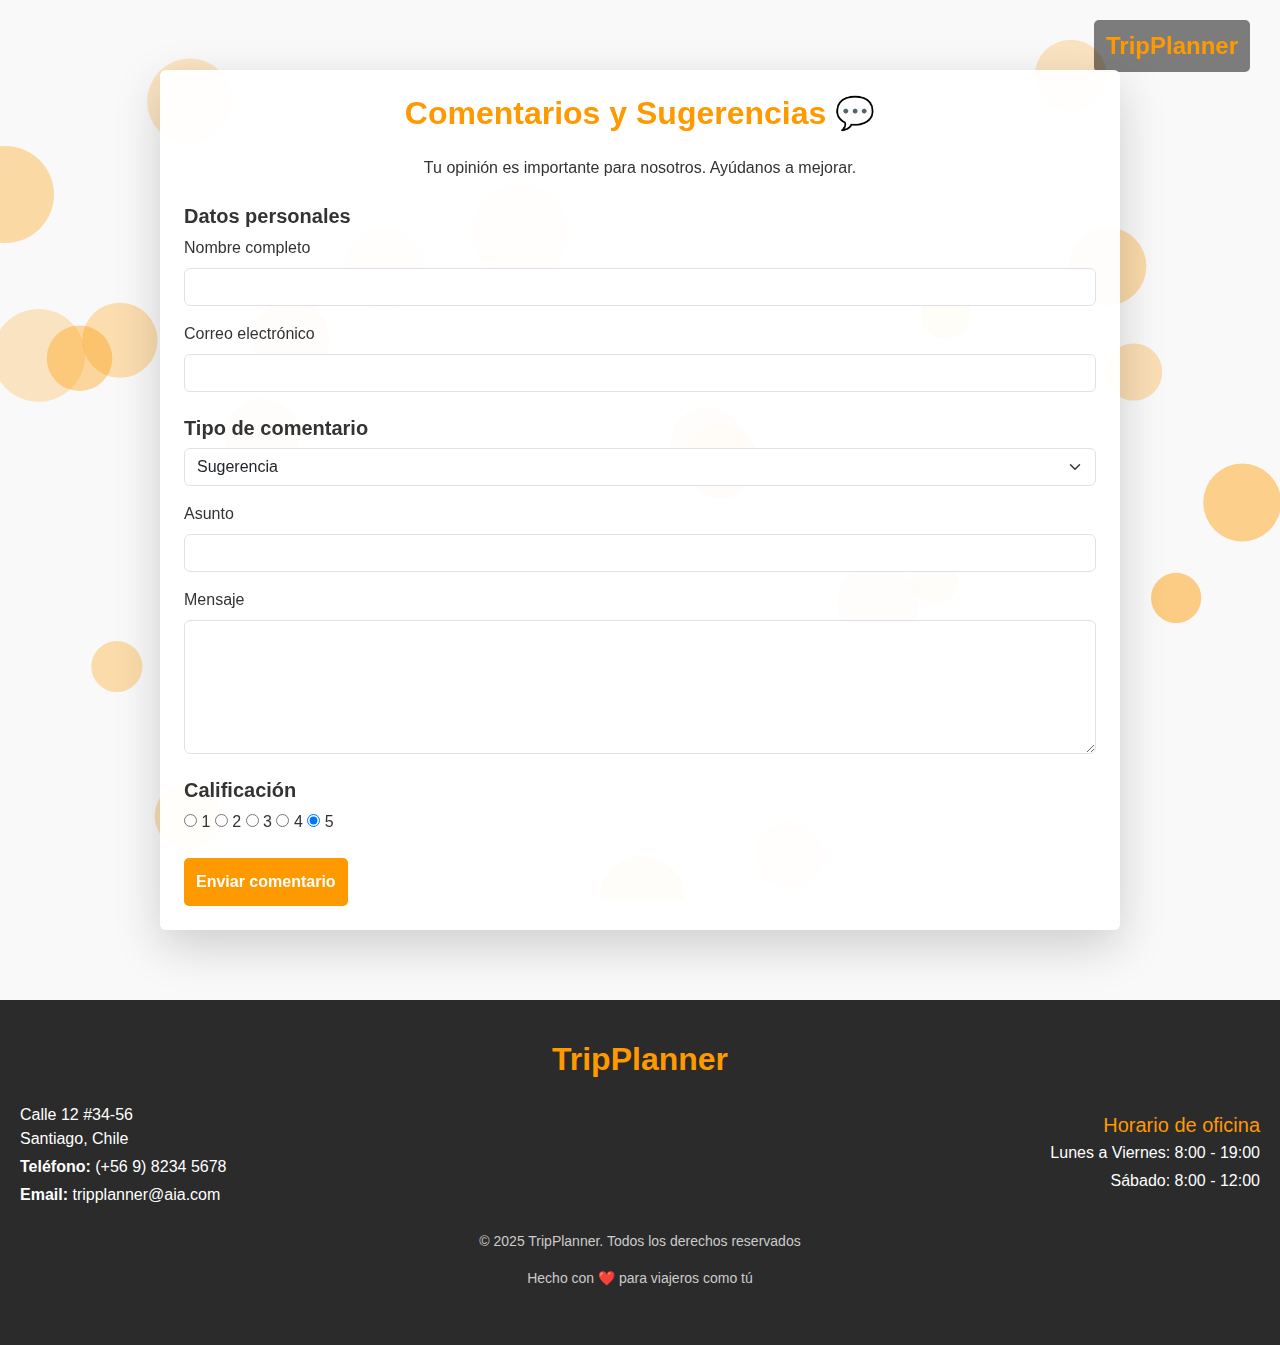
<file: Proyecto_TripPlanner/comentarios.html>
<!DOCTYPE html>
<html lang="es">
<head>
  <meta charset="UTF-8">
  <meta name="viewport" content="width=device-width, initial-scale=1.0">
  <title>Comentarios y Sugerencias - TripPlanner</title>
  <!-- Carga de Bootstrap desde CDN para estilos rápidos y responsivos -->
  <link href="https://cdn.jsdelivr.net/npm/bootstrap@5.3.3/dist/css/bootstrap.min.css" rel="stylesheet">
  <!-- Estilos personalizados del proyecto -->
  <link rel="stylesheet" href="assets/css/main.css">
  <link rel="stylesheet" href="assets/css/formularios.css">
</head>
<body>

  <!-- Canvas de fondo (efecto visual animado con JS) -->
  <canvas id="bgCanvas"></canvas>

  <!-- Logo que redirige al inicio -->
  <a href="index.html" class="logo">TripPlanner</a>

  <!-- Contenedor principal del formulario -->
  <div class="form-container">
    <div class="form-box shadow-lg p-4 rounded"><!-- Caja con sombra y bordes redondeados -->
      <h2 class="mb-4">Comentarios y Sugerencias 💬</h2>
      <p class="text-center mb-4">Tu opinión es importante para nosotros. Ayúdanos a mejorar.</p>

      <!-- Formulario de comentarios -->
      <form id="comentariosForm">
        <!-- Sección: Datos personales -->
        <h5 class="text-orange"><strong>Datos personales</strong></h5>
        <div class="mb-3">
          <label class="form-label">Nombre completo</label>
          <input type="text" class="form-control" id="name" required> <!-- Campo obligatorio -->
        </div>
        <div class="mb-3">
          <label class="form-label">Correo electrónico</label>
          <input type="email" class="form-control" id="email" required> <!-- Validación HTML5 para email -->
        </div>

        <!-- Sección: Tipo de comentario -->
        <h5 class="text-orange mt-4"><strong>Tipo de comentario</strong></h5>
        <div class="mb-3">
          <select class="form-select" id="tipo"> <!-- Lista desplegable -->
            <option value="sugerencia">Sugerencia</option>
            <option value="comentario">Comentario</option>
            <option value="felicitacion">Felicitación</option>
            <option value="problema">Reportar un problema</option>
            <option value="otros">Otros</option>
          </select>
        </div>

        <!-- Campo: Asunto -->
        <div class="mb-3">
          <label class="form-label">Asunto</label>
          <input type="text" class="form-control" id="asunto" required>
        </div>

        <!-- Campo: Mensaje -->
        <div class="mb-3">
          <label class="form-label">Mensaje</label>
          <textarea class="form-control" id="mensaje" rows="5" required></textarea>
        </div>

        <!-- Sección: Calificación con radios -->
        <h5 class="text-orange mt-4"><strong>Calificación</strong></h5>
        <div class="rating mb-4">
          <!-- Cada input radio representa una puntuación -->
          <input type="radio" id="star1" name="rating" value="1">
          <label for="star1">1</label>
          
          <input type="radio" id="star2" name="rating" value="2">
          <label for="star2">2</label>
          
          <input type="radio" id="star3" name="rating" value="3">
          <label for="star3">3</label>
          
          <input type="radio" id="star4" name="rating" value="4">
          <label for="star4">4</label>
          
          <input type="radio" id="star5" name="rating" value="5" checked>
          <label for="star5">5</label>
        </div>

        <!-- Botón de envío -->
        <button type="submit" class="btn">Enviar comentario</button>
      </form>

      <!-- Mensaje de agradecimiento (se muestra solo tras enviar el formulario) -->
      <div id="thankYou" class="thank-you mt-4 p-3 bg-light rounded text-center" style="display: none;">
        <h4 class="text-success">¡Gracias por tus comentarios!</h4>
        <p class="mb-0">Hemos recibido tu mensaje y lo valoramos mucho.</p>
      </div>
    </div>
  </div>

  <!-- Pie de página -->
  <footer class="footer">
    <!-- Parte superior del footer -->
    <div class="footer-top text-center mb-3">
      <h2 class="logo-footer">TripPlanner</h2>
    </div>

    <!-- Contenido principal del footer -->
    <div class="footer-content d-flex justify-content-between align-items-center">
      <!-- Información de contacto -->
      <div class="footer-left">
        <p>Calle 12 #34-56<br>Santiago, Chile</p>
        <p><strong>Teléfono:</strong> (+56 9) 8234 5678</p>
        <p><strong>Email:</strong> tripplanner@aia.com</p>
      </div>

      <!-- Horarios -->
      <div class="footer-right text-end">
        <h5>Horario de oficina</h5>
        <p>Lunes a Viernes: 8:00 - 19:00</p>
        <p>Sábado: 8:00 - 12:00</p>
      </div>
    </div>

    <!-- Parte inferior del footer -->
    <div class="footer-bottom text-center mt-3">
      <p>© 2025 TripPlanner. Todos los derechos reservados</p>
      <p>Hecho con ❤️ para viajeros como tú</p>
    </div>
  </footer>

  <!-- Script de Bootstrap (funcionalidades dinámicas como modales, dropdowns, etc.) -->
  <script src="https://cdn.jsdelivr.net/npm/bootstrap@5.3.3/dist/js/bootstrap.bundle.min.js"></script>
  <!-- Script personalizado para animar el fondo -->
  <script src="assets/js/bgCanvas.js"></script>
  <script>
    // Validación y envío del formulario
    document.getElementById('comentariosForm').addEventListener('submit', function(e) {
      e.preventDefault(); // Evita que se recargue la página al enviar
      
      // Normalmente aquí se enviaría la información al servidor
      // En este caso solo ocultamos el formulario y mostramos un mensaje de agradecimiento
      
      document.getElementById('comentariosForm').style.display = 'none'; // Oculta formulario
      document.getElementById('thankYou').style.display = 'block'; // Muestra mensaje de agradecimiento
      
      // Resetea los campos del formulario
      this.reset();
    });
  </script>
</body>
</html>
</file>
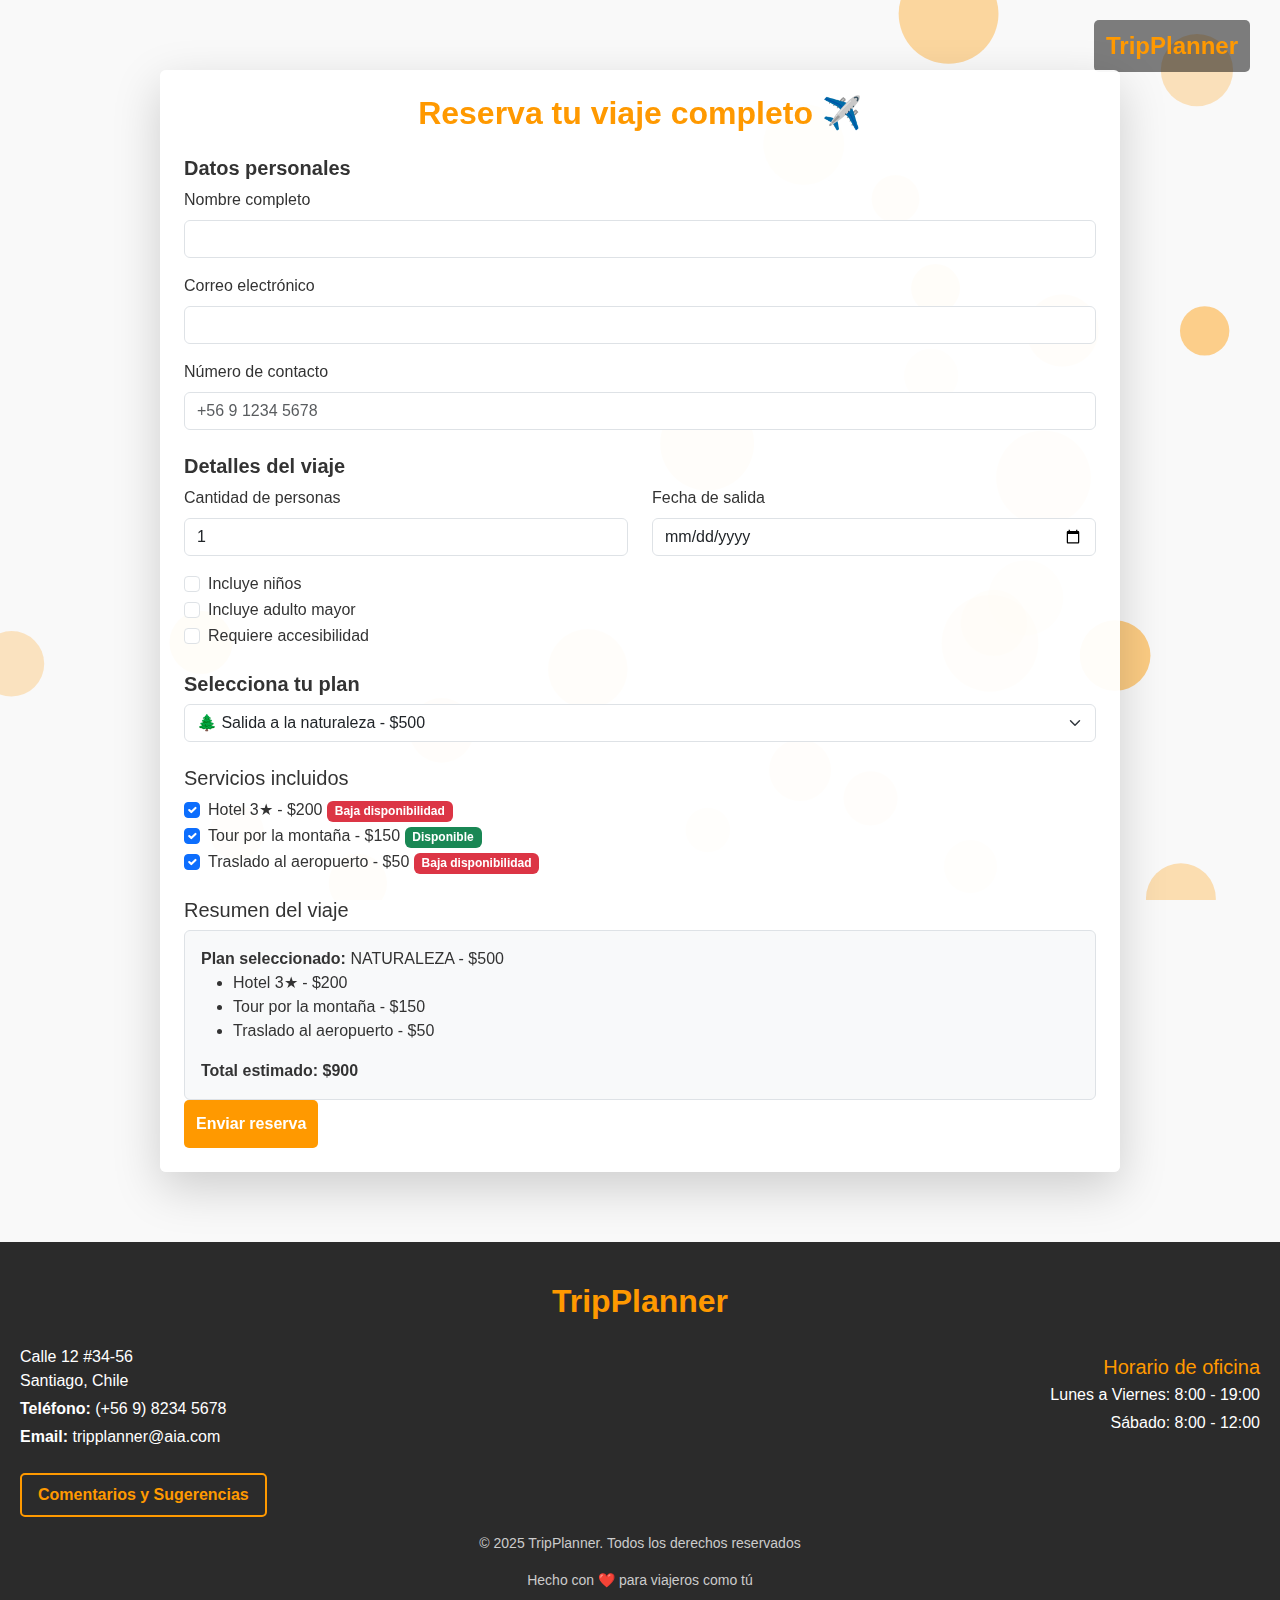
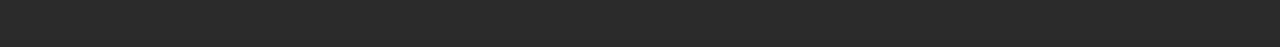
<file: Proyecto_TripPlanner/formulario.html>
<!DOCTYPE html> <!-- Declaración de tipo de documento HTML5 -->
<html lang="es"> <!-- Idioma principal: Español -->
<head>
  <meta charset="UTF-8"> <!-- Soporte para caracteres especiales como ñ y tildes -->
  <meta name="viewport" content="width=device-width, initial-scale=1.0"> <!-- Ajusta la vista en dispositivos móviles -->
  <title>Reserva Completa - TripPlanner</title> <!-- Título de la pestaña del navegador -->
  
  <!-- Bootstrap (framework de estilos CSS predefinidos) -->
  <link href="https://cdn.jsdelivr.net/npm/bootstrap@5.3.3/dist/css/bootstrap.min.css" rel="stylesheet">
  
  <!-- Archivos de estilos propios -->
  <link rel="stylesheet" href="assets/css/main.css">
  <link rel="stylesheet" href="assets/css/formularios.css">
</head>
<body>

   <!-- Lienzo para el fondo animado con canvas -->
  <canvas id="bgCanvas"></canvas>

  <!-- Logo de la página (enlace a la página principal) -->
  <a href="index.html" class="logo">TripPlanner</a>

  <!-- Contenedor del formulario -->
  <div class="form-container">
    <div class="form-box shadow-lg p-4 rounded"> <!-- Caja con sombra, padding y bordes redondeados -->
      <h2 class="mb-4">Reserva tu viaje completo ✈️</h2>

      <!-- Formulario de reserva -->
      <form id="reservaForm">
        
        <!-- Sección de datos personales -->
        <h5 class="text-orange"><strong>Datos personales</strong></h5>
        
        <!-- Campo: Nombre completo -->
        <div class="mb-3">
          <label class="form-label">Nombre completo</label>
          <input type="text" class="form-control" id="name" required>
        </div>
        
        <!-- Campo: Correo electrónico -->
        <div class="mb-3">
          <label class="form-label">Correo electrónico</label>
          <input type="email" class="form-control" id="email" required>
        </div>
        
        <!-- Campo: Teléfono de contacto -->
        <div class="mb-3">
          <label class="form-label">Número de contacto</label>
          <input type="tel" class="form-control" id="phone" placeholder="+56 9 1234 5678" required>
        </div>

        <!-- Sección de detalles del viaje -->
        <h5 class="text-orange mt-4"><strong>Detalles del viaje</strong></h5>
        
        <!-- Campos en dos columnas usando Bootstrap -->
        <div class="row">
          <!-- Número de personas -->
          <div class="col-md-6 mb-3">
            <label class="form-label">Cantidad de personas</label>
            <input type="number" class="form-control" id="people" min="1" value="1">
          </div>
          <!-- Fecha de salida -->
          <div class="col-md-6 mb-3">
            <label class="form-label">Fecha de salida</label>
            <input type="date" class="form-control" id="date">
          </div>
        </div>
        
        <!-- Opciones adicionales con checkbox -->
        <div class="form-check">
          <input class="form-check-input" type="checkbox" id="ninos">
          <label class="form-check-label">Incluye niños</label>
        </div>
        <div class="form-check">
          <input class="form-check-input" type="checkbox" id="adultoMayor">
          <label class="form-check-label">Incluye adulto mayor</label>
        </div>
        <div class="form-check mb-3">
          <input class="form-check-input" type="checkbox" id="discapacidad">
          <label class="form-check-label">Requiere accesibilidad</label>
        </div>

        <!-- Sección de selección de plan -->
        <h5 class="text-orange mt-4"><strong>Selecciona tu plan</strong></h5>
        <select class="form-select mb-3" id="plan">
          <option value="naturaleza">🌲 Salida a la naturaleza - $500</option>
          <option value="romantica">💞 Escapada romántica - $700</option>
          <option value="familiar">👨‍👩‍👧‍👦 Vacaciones familiares - $900</option>
        </select>

        <!-- Servicios incluidos (se generan dinámicamente con JavaScript) -->
        <h5 class="text-orange mt-4">Servicios incluidos</h5>
        <div id="serviciosContainer" class="mb-3">
          <!-- JS inserta servicios dinámicamente -->
        </div>

        <!-- Resumen dinámico del viaje -->
        <h5 class="text-orange mt-4">Resumen del viaje</h5>
        <div id="resumen" class="p-3 bg-light border rounded">
          Selecciona un plan para ver el detalle.
        </div>

        <!-- Botón de envío del formulario -->
        <button type="submit" class="btn">Enviar reserva</button>
      </form>
    </div>
  </div>

  <!-- Pie de página -->
  <footer class="footer">
    
    <!-- Parte superior del footer con logo -->
    <div class="footer-top text-center mb-3">
      <h2 class="logo-footer">TripPlanner</h2>
    </div>

    <!-- Contenido principal del footer en dos columnas -->
    <div class="footer-content d-flex justify-content-between align-items-center">
      
      <!-- Columna izquierda: datos de contacto -->
      <div class="footer-left">
        <p>Calle 12 #34-56<br>Santiago, Chile</p>
        <p><strong>Teléfono:</strong> (+56 9) 8234 5678</p>
        <p><strong>Email:</strong> tripplanner@aia.com</p>
      </div>

      <!-- Columna derecha: horarios de oficina -->
      <div class="footer-right text-end">
        <h5>Horario de oficina</h5>
        <p>Lunes a Viernes: 8:00 - 19:00</p>
        <p>Sábado: 8:00 - 12:00</p>
      </div>
    </div>
    
    <!-- Botón de comentarios -->
    <a href="comentarios.html" class="btn btn-outline-light mt-3">
      Comentarios y Sugerencias
    </a>
  </div>
</div>

    <!-- Parte inferior del footer -->
    <div class="footer-bottom text-center mt-3">
      <p>© 2025 TripPlanner. Todos los derechos reservados</p>
      <p>Hecho con ❤️ para viajeros como tú</p>
    </div>
  </footer>

  <!-- Scripts al final del body -->
  <!-- Bootstrap JS (interactividad) -->
  <script src="https://cdn.jsdelivr.net/npm/bootstrap@5.3.3/dist/js/bootstrap.bundle.min.js"></script>
  
  <!-- Script propio para lógica del formulario -->
  <script src="assets/js/script.js"></script>
  
  <!-- Script para el fondo animado -->
  <script src="assets/js/bgCanvas.js"></script>
</body>
</html>
</file>
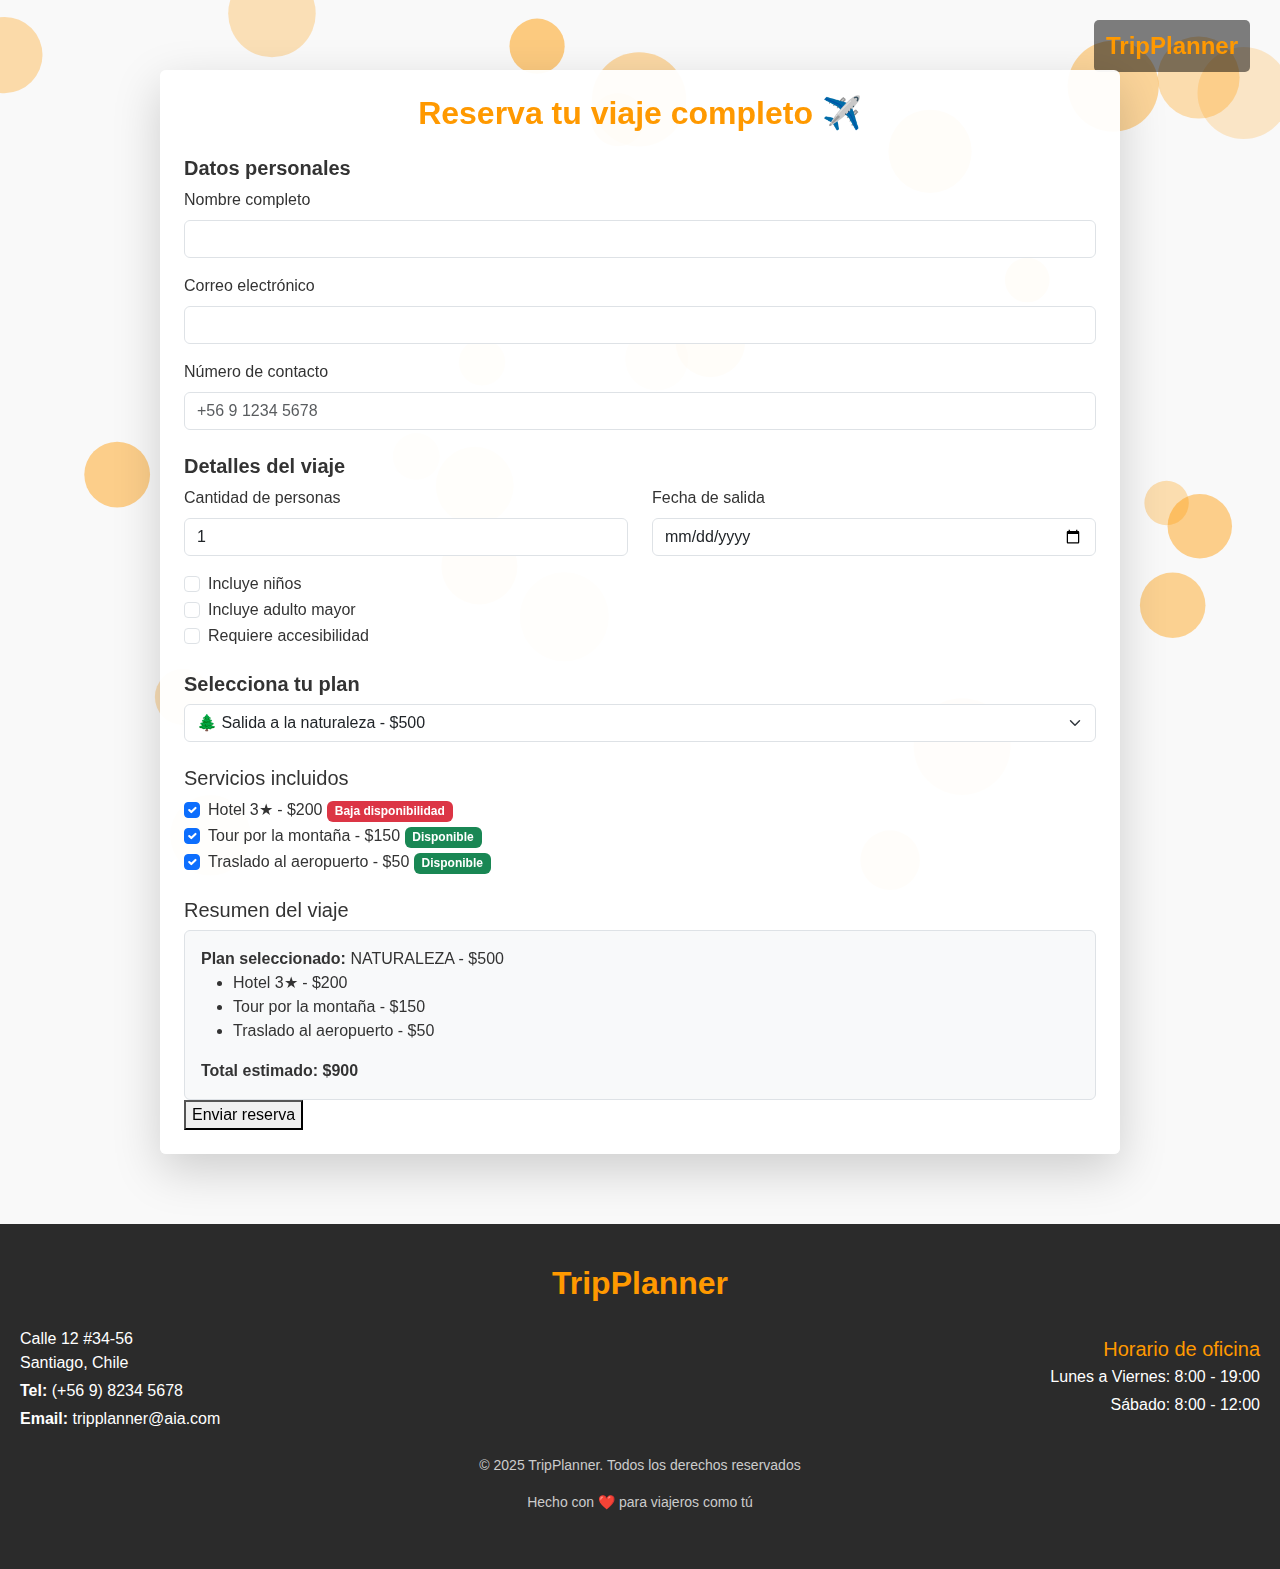
<file: TripPlanner-main/TripPlanner/formulario.html>
<!DOCTYPE html>
<html lang="es">
<head>
  <meta charset="UTF-8">
  <meta name="viewport" content="width=device-width, initial-scale=1.0">
  <title>Reserva Completa - TripPlanner</title>
  <!-- Bootstrap -->
  <link href="https://cdn.jsdelivr.net/npm/bootstrap@5.3.3/dist/css/bootstrap.min.css" rel="stylesheet">
  <!-- Estilos -->
  <link rel="stylesheet" href="assets/css/main.css">
  <link rel="stylesheet" href="assets/css/formulario.css">
</head>
<body>

   <!-- Canvas de fondo -->
  <canvas id="bgCanvas"></canvas>


  <!-- Logo -->
  <a href="index.html" class="logo">TripPlanner</a>

  <div class="form-container">
    <div class="form-box shadow-lg p-4 rounded">
      <h2 class="mb-4">Reserva tu viaje completo ✈️</h2>

      <form id="reservaForm">
        <!-- Datos personales -->
        <h5 class="text-orange"><strong>Datos personales</strong></h5>
        <div class="mb-3">
          <label class="form-label">Nombre completo</label>
          <input type="text" class="form-control" id="name" required>
        </div>
        <div class="mb-3">
          <label class="form-label">Correo electrónico</label>
          <input type="email" class="form-control" id="email" required>
        </div>
        <div class="mb-3">
          <label class="form-label">Número de contacto</label>
          <input type="tel" class="form-control" id="phone" placeholder="+56 9 1234 5678" required>
        </div>

        <!-- Detalles de viaje -->
        <h5 class="text-orange mt-4"><strong>Detalles del viaje</strong></h5>
        <div class="row">
          <div class="col-md-6 mb-3">
            <label class="form-label">Cantidad de personas</label>
            <input type="number" class="form-control" id="people" min="1" value="1">
          </div>
          <div class="col-md-6 mb-3">
            <label class="form-label">Fecha de salida</label>
            <input type="date" class="form-control" id="date">
          </div>
        </div>
        <div class="form-check">
          <input class="form-check-input" type="checkbox" id="ninos">
          <label class="form-check-label">Incluye niños</label>
        </div>
        <div class="form-check">
          <input class="form-check-input" type="checkbox" id="adultoMayor">
          <label class="form-check-label">Incluye adulto mayor</label>
        </div>
        <div class="form-check mb-3">
          <input class="form-check-input" type="checkbox" id="discapacidad">
          <label class="form-check-label">Requiere accesibilidad</label>
        </div>

        <!-- Selección de plan -->
        <h5 class="text-orange mt-4"><strong>Selecciona tu plan</strong></h5>
        <select class="form-select mb-3" id="plan">
          <option value="naturaleza">🌲 Salida a la naturaleza - $500</option>
          <option value="romantica">💞 Escapada romántica - $700</option>
          <option value="familiar">👨‍👩‍👧‍👦 Vacaciones familiares - $900</option>
        </select>

        <!-- Servicios editables -->
        <h5 class="text-orange mt-4">Servicios incluidos</h5>
        <div id="serviciosContainer" class="mb-3">
          <!-- JS inserta servicios dinámicamente -->
        </div>

        <!-- Resumen -->
        <h5 class="text-orange mt-4">Resumen del viaje</h5>
        <div id="resumen" class="p-3 bg-light border rounded">
          Selecciona un plan para ver el detalle.
        </div>

        <button type="submit" class="btn-submit">Enviar reserva</button>
      </form>
    </div>
  </div>

  <footer class="footer">
    <!-- Centro alto -->
    <div class="footer-top text-center mb-3">
      <h2 class="logo-footer">TripPlanner</h2>
    </div>

    <!-- Contenido principal -->
    <div class="footer-content d-flex justify-content-between align-items-center">
      <!-- Izquierda -->
      <div class="footer-left">
        <p>Calle 12 #34-56<br>Santiago, Chile</p>
        <p><strong>Tel:</strong> (+56 9) 8234 5678</p>
        <p><strong>Email:</strong> tripplanner@aia.com</p>
      </div>

      <!-- Derecha -->
      <div class="footer-right text-end">
        <h5>Horario de oficina</h5>
        <p>Lunes a Viernes: 8:00 - 19:00</p>
        <p>Sábado: 8:00 - 12:00</p>
      </div>
    </div>

    <!-- Centro bajo -->
    <div class="footer-bottom text-center mt-3">
      <p>© 2025 TripPlanner. Todos los derechos reservados</p>
      <p>Hecho con ❤️ para viajeros como tú</p>
    </div>
  </footer>

  <!-- Bootstrap JS -->
  <script src="https://cdn.jsdelivr.net/npm/bootstrap@5.3.3/dist/js/bootstrap.bundle.min.js"></script>
  <!-- Script propio -->
  <script src="assets/js/script.js"></script>
  <script src="assets/js/bgCanvas.js"></script>
</body>
</html>
</file>
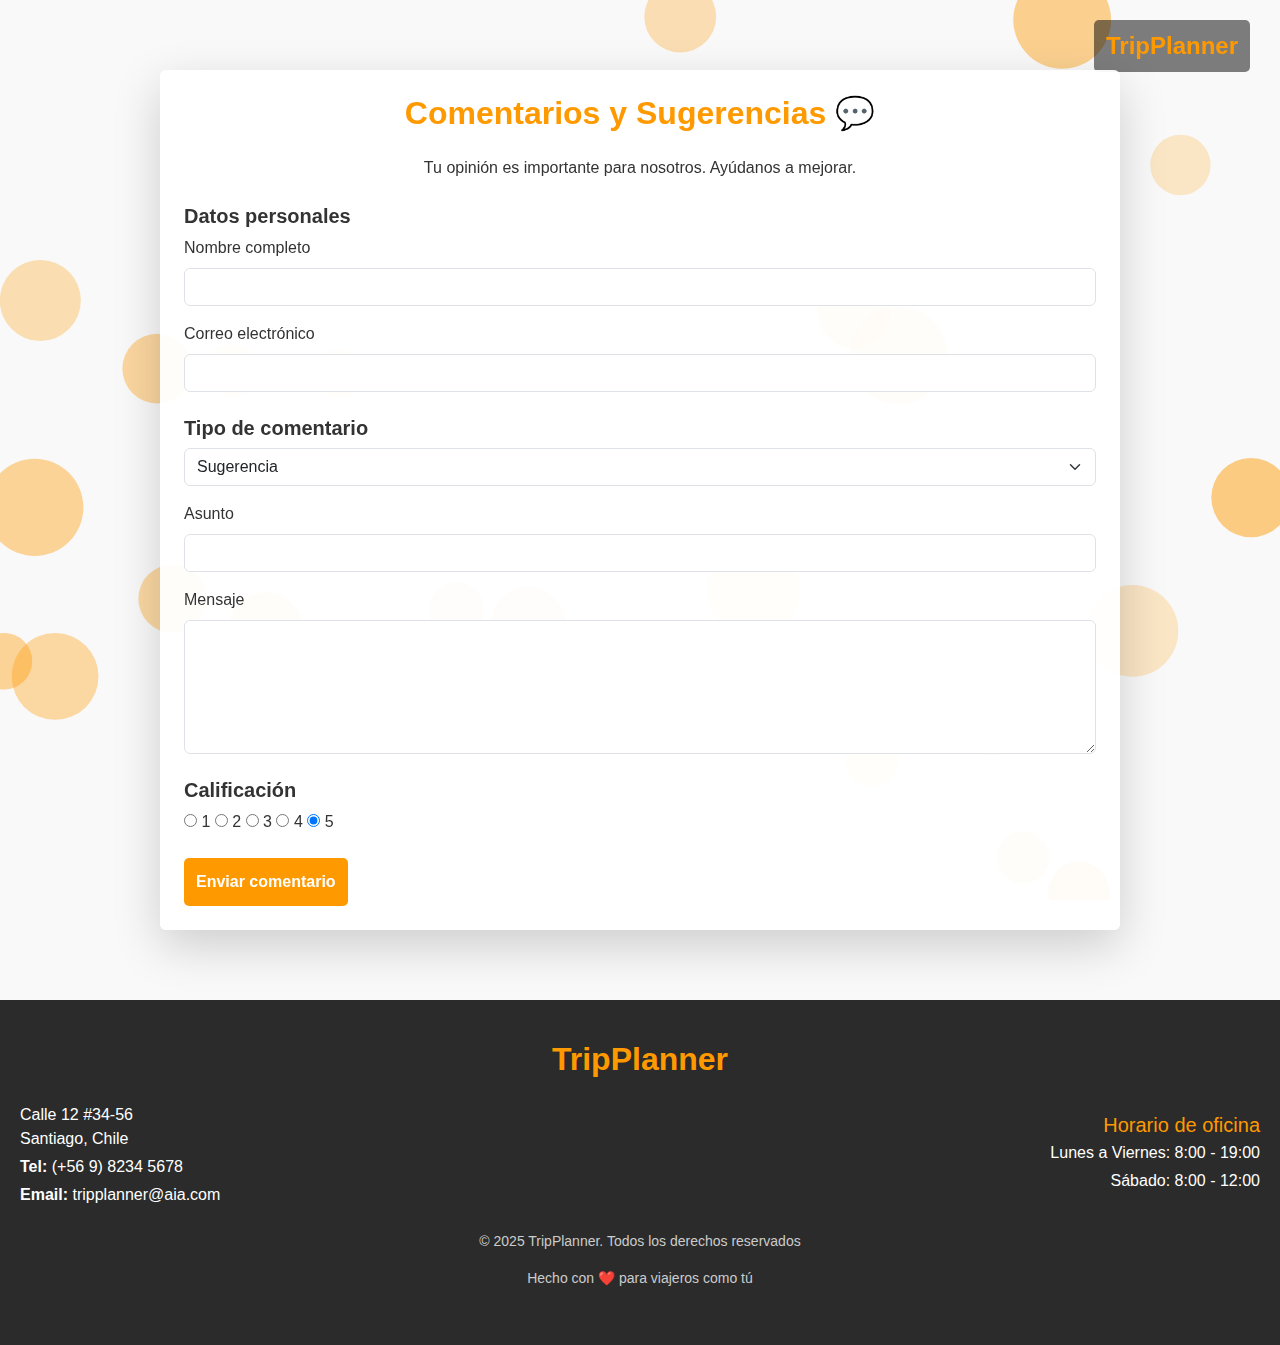
<file: Trip-planner/TripPlanner/Proyecto_TripPlanner/comentarios.html>
<!DOCTYPE html>
<html lang="es">
<head>
  <meta charset="UTF-8">
  <meta name="viewport" content="width=device-width, initial-scale=1.0">
  <title>Comentarios y Sugerencias - TripPlanner</title>
  <!-- Carga de Bootstrap desde CDN para estilos rápidos y responsivos -->
  <link href="https://cdn.jsdelivr.net/npm/bootstrap@5.3.3/dist/css/bootstrap.min.css" rel="stylesheet">
  <!-- Estilos personalizados del proyecto -->
  <link rel="stylesheet" href="assets/css/main.css">
  <link rel="stylesheet" href="assets/css/formulario.css">
</head>
<body>

  <!-- Canvas de fondo (efecto visual animado con JS) -->
  <canvas id="bgCanvas"></canvas>

  <!-- Logo que redirige al inicio -->
  <a href="index.html" class="logo">TripPlanner</a>

  <!-- Contenedor principal del formulario -->
  <div class="form-container">
    <div class="form-box shadow-lg p-4 rounded"><!-- Caja con sombra y bordes redondeados -->
      <h2 class="mb-4">Comentarios y Sugerencias 💬</h2>
      <p class="text-center mb-4">Tu opinión es importante para nosotros. Ayúdanos a mejorar.</p>

      <!-- Formulario de comentarios -->
      <form id="comentariosForm">
        <!-- Sección: Datos personales -->
        <h5 class="text-orange"><strong>Datos personales</strong></h5>
        <div class="mb-3">
          <label class="form-label">Nombre completo</label>
          <input type="text" class="form-control" id="name" required> <!-- Campo obligatorio -->
        </div>
        <div class="mb-3">
          <label class="form-label">Correo electrónico</label>
          <input type="email" class="form-control" id="email" required> <!-- Validación HTML5 para email -->
        </div>

        <!-- Sección: Tipo de comentario -->
        <h5 class="text-orange mt-4"><strong>Tipo de comentario</strong></h5>
        <div class="mb-3">
          <select class="form-select" id="tipo"> <!-- Lista desplegable -->
            <option value="sugerencia">Sugerencia</option>
            <option value="comentario">Comentario</option>
            <option value="felicitacion">Felicitación</option>
            <option value="problema">Reportar un problema</option>
            <option value="otros">Otros</option>
          </select>
        </div>

        <!-- Campo: Asunto -->
        <div class="mb-3">
          <label class="form-label">Asunto</label>
          <input type="text" class="form-control" id="asunto" required>
        </div>

        <!-- Campo: Mensaje -->
        <div class="mb-3">
          <label class="form-label">Mensaje</label>
          <textarea class="form-control" id="mensaje" rows="5" required></textarea>
        </div>

        <!-- Sección: Calificación con radios -->
        <h5 class="text-orange mt-4"><strong>Calificación</strong></h5>
        <div class="rating mb-4">
          <!-- Cada input radio representa una puntuación -->
          <input type="radio" id="star1" name="rating" value="1">
          <label for="star1">1</label>
          
          <input type="radio" id="star2" name="rating" value="2">
          <label for="star2">2</label>
          
          <input type="radio" id="star3" name="rating" value="3">
          <label for="star3">3</label>
          
          <input type="radio" id="star4" name="rating" value="4">
          <label for="star4">4</label>
          
          <input type="radio" id="star5" name="rating" value="5" checked>
          <label for="star5">5</label>
        </div>

        <!-- Botón de envío -->
        <button type="submit" class="btn">Enviar comentario</button>
      </form>

      <!-- Mensaje de agradecimiento (se muestra solo tras enviar el formulario) -->
      <div id="thankYou" class="thank-you mt-4 p-3 bg-light rounded text-center" style="display: none;">
        <h4 class="text-success">¡Gracias por tus comentarios!</h4>
        <p class="mb-0">Hemos recibido tu mensaje y lo valoramos mucho.</p>
      </div>
    </div>
  </div>

  <!-- Pie de página -->
  <footer class="footer">
    <!-- Parte superior del footer -->
    <div class="footer-top text-center mb-3">
      <h2 class="logo-footer">TripPlanner</h2>
    </div>

    <!-- Contenido principal del footer -->
    <div class="footer-content d-flex justify-content-between align-items-center">
      <!-- Información de contacto -->
      <div class="footer-left">
        <p>Calle 12 #34-56<br>Santiago, Chile</p>
        <p><strong>Tel:</strong> (+56 9) 8234 5678</p>
        <p><strong>Email:</strong> tripplanner@aia.com</p>
      </div>

      <!-- Horarios -->
      <div class="footer-right text-end">
        <h5>Horario de oficina</h5>
        <p>Lunes a Viernes: 8:00 - 19:00</p>
        <p>Sábado: 8:00 - 12:00</p>
      </div>
    </div>

    <!-- Parte inferior del footer -->
    <div class="footer-bottom text-center mt-3">
      <p>© 2025 TripPlanner. Todos los derechos reservados</p>
      <p>Hecho con ❤️ para viajeros como tú</p>
    </div>
  </footer>

  <!-- Script de Bootstrap (funcionalidades dinámicas como modales, dropdowns, etc.) -->
  <script src="https://cdn.jsdelivr.net/npm/bootstrap@5.3.3/dist/js/bootstrap.bundle.min.js"></script>
  <!-- Script personalizado para animar el fondo -->
  <script src="assets/js/bgCanvas.js"></script>
  <script>
    // Validación y envío del formulario
    document.getElementById('comentariosForm').addEventListener('submit', function(e) {
      e.preventDefault(); // Evita que se recargue la página al enviar
      
      // Normalmente aquí se enviaría la información al servidor
      // En este caso solo ocultamos el formulario y mostramos un mensaje de agradecimiento
      
      document.getElementById('comentariosForm').style.display = 'none'; // Oculta formulario
      document.getElementById('thankYou').style.display = 'block'; // Muestra mensaje de agradecimiento
      
      // Resetea los campos del formulario
      this.reset();
    });
  </script>
</body>
</html>
</file>
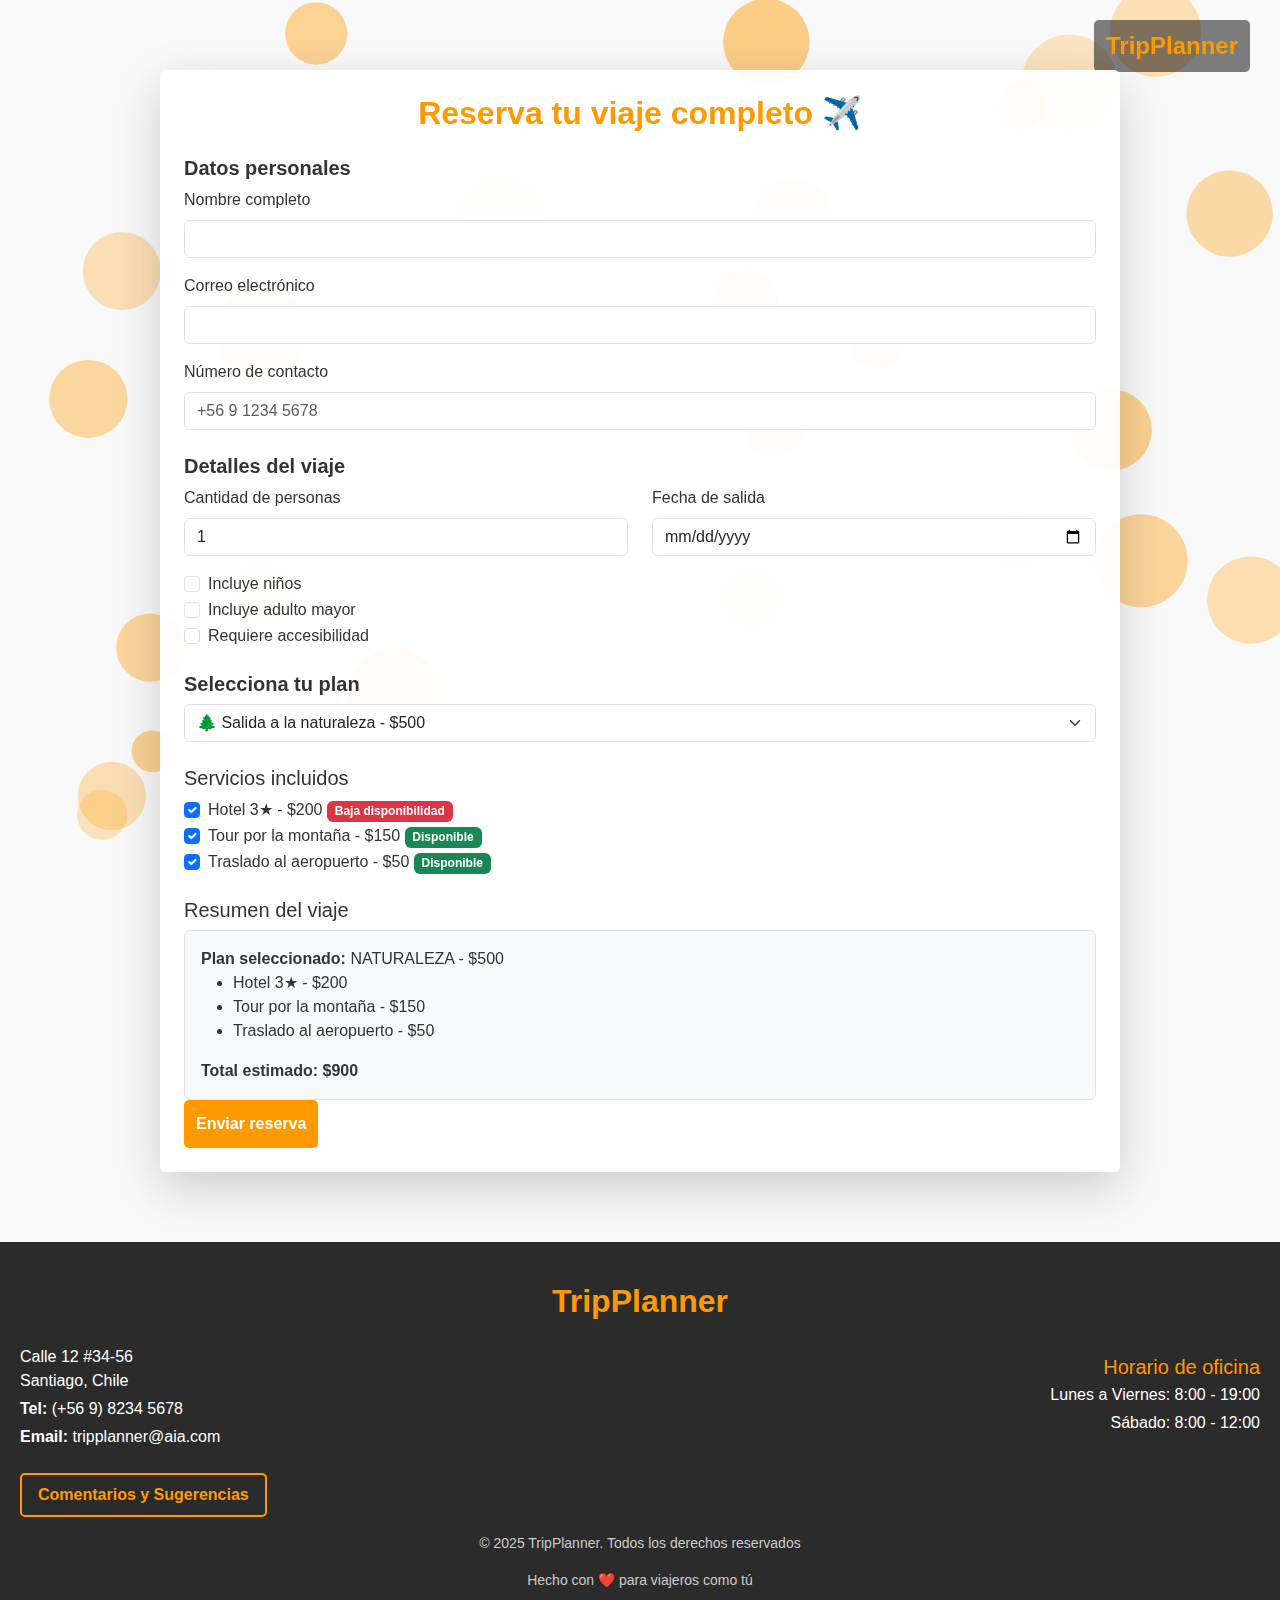
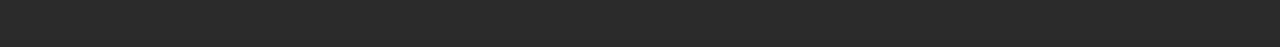
<file: Trip-planner/TripPlanner/Proyecto_TripPlanner/formulario.html>
<!DOCTYPE html> <!-- Declaración de tipo de documento HTML5 -->
<html lang="es"> <!-- Idioma principal: Español -->
<head>
  <meta charset="UTF-8"> <!-- Soporte para caracteres especiales como ñ y tildes -->
  <meta name="viewport" content="width=device-width, initial-scale=1.0"> <!-- Ajusta la vista en dispositivos móviles -->
  <title>Reserva Completa - TripPlanner</title> <!-- Título de la pestaña del navegador -->
  
  <!-- Bootstrap (framework de estilos CSS predefinidos) -->
  <link href="https://cdn.jsdelivr.net/npm/bootstrap@5.3.3/dist/css/bootstrap.min.css" rel="stylesheet">
  
  <!-- Archivos de estilos propios -->
  <link rel="stylesheet" href="assets/css/main.css">
  <link rel="stylesheet" href="assets/css/formulario.css">
</head>
<body>

   <!-- Lienzo para el fondo animado con canvas -->
  <canvas id="bgCanvas"></canvas>

  <!-- Logo de la página (enlace a la página principal) -->
  <a href="index.html" class="logo">TripPlanner</a>

  <!-- Contenedor del formulario -->
  <div class="form-container">
    <div class="form-box shadow-lg p-4 rounded"> <!-- Caja con sombra, padding y bordes redondeados -->
      <h2 class="mb-4">Reserva tu viaje completo ✈️</h2>

      <!-- Formulario de reserva -->
      <form id="reservaForm">
        
        <!-- Sección de datos personales -->
        <h5 class="text-orange"><strong>Datos personales</strong></h5>
        
        <!-- Campo: Nombre completo -->
        <div class="mb-3">
          <label class="form-label">Nombre completo</label>
          <input type="text" class="form-control" id="name" required>
        </div>
        
        <!-- Campo: Correo electrónico -->
        <div class="mb-3">
          <label class="form-label">Correo electrónico</label>
          <input type="email" class="form-control" id="email" required>
        </div>
        
        <!-- Campo: Teléfono de contacto -->
        <div class="mb-3">
          <label class="form-label">Número de contacto</label>
          <input type="tel" class="form-control" id="phone" placeholder="+56 9 1234 5678" required>
        </div>

        <!-- Sección de detalles del viaje -->
        <h5 class="text-orange mt-4"><strong>Detalles del viaje</strong></h5>
        
        <!-- Campos en dos columnas usando Bootstrap -->
        <div class="row">
          <!-- Número de personas -->
          <div class="col-md-6 mb-3">
            <label class="form-label">Cantidad de personas</label>
            <input type="number" class="form-control" id="people" min="1" value="1">
          </div>
          <!-- Fecha de salida -->
          <div class="col-md-6 mb-3">
            <label class="form-label">Fecha de salida</label>
            <input type="date" class="form-control" id="date">
          </div>
        </div>
        
        <!-- Opciones adicionales con checkbox -->
        <div class="form-check">
          <input class="form-check-input" type="checkbox" id="ninos">
          <label class="form-check-label">Incluye niños</label>
        </div>
        <div class="form-check">
          <input class="form-check-input" type="checkbox" id="adultoMayor">
          <label class="form-check-label">Incluye adulto mayor</label>
        </div>
        <div class="form-check mb-3">
          <input class="form-check-input" type="checkbox" id="discapacidad">
          <label class="form-check-label">Requiere accesibilidad</label>
        </div>

        <!-- Sección de selección de plan -->
        <h5 class="text-orange mt-4"><strong>Selecciona tu plan</strong></h5>
        <select class="form-select mb-3" id="plan">
          <option value="naturaleza">🌲 Salida a la naturaleza - $500</option>
          <option value="romantica">💞 Escapada romántica - $700</option>
          <option value="familiar">👨‍👩‍👧‍👦 Vacaciones familiares - $900</option>
        </select>

        <!-- Servicios incluidos (se generan dinámicamente con JavaScript) -->
        <h5 class="text-orange mt-4">Servicios incluidos</h5>
        <div id="serviciosContainer" class="mb-3">
          <!-- JS inserta servicios dinámicamente -->
        </div>

        <!-- Resumen dinámico del viaje -->
        <h5 class="text-orange mt-4">Resumen del viaje</h5>
        <div id="resumen" class="p-3 bg-light border rounded">
          Selecciona un plan para ver el detalle.
        </div>

        <!-- Botón de envío del formulario -->
        <button type="submit" class="btn">Enviar reserva</button>
      </form>
    </div>
  </div>

  <!-- Pie de página -->
  <footer class="footer">
    
    <!-- Parte superior del footer con logo -->
    <div class="footer-top text-center mb-3">
      <h2 class="logo-footer">TripPlanner</h2>
    </div>

    <!-- Contenido principal del footer en dos columnas -->
    <div class="footer-content d-flex justify-content-between align-items-center">
      
      <!-- Columna izquierda: datos de contacto -->
      <div class="footer-left">
        <p>Calle 12 #34-56<br>Santiago, Chile</p>
        <p><strong>Tel:</strong> (+56 9) 8234 5678</p>
        <p><strong>Email:</strong> tripplanner@aia.com</p>
      </div>

      <!-- Columna derecha: horarios de oficina -->
      <div class="footer-right text-end">
        <h5>Horario de oficina</h5>
        <p>Lunes a Viernes: 8:00 - 19:00</p>
        <p>Sábado: 8:00 - 12:00</p>
      </div>
    </div>
    
    <!-- Botón de comentarios -->
    <a href="comentarios.html" class="btn btn-outline-light mt-3">
      Comentarios y Sugerencias
    </a>
  </div>
</div>

    <!-- Parte inferior del footer -->
    <div class="footer-bottom text-center mt-3">
      <p>© 2025 TripPlanner. Todos los derechos reservados</p>
      <p>Hecho con ❤️ para viajeros como tú</p>
    </div>
  </footer>

  <!-- Scripts al final del body -->
  <!-- Bootstrap JS (interactividad) -->
  <script src="https://cdn.jsdelivr.net/npm/bootstrap@5.3.3/dist/js/bootstrap.bundle.min.js"></script>
  
  <!-- Script propio para lógica del formulario -->
  <script src="assets/js/script.js"></script>
  
  <!-- Script para el fondo animado -->
  <script src="assets/js/bgCanvas.js"></script>
</body>
</html>
</file>
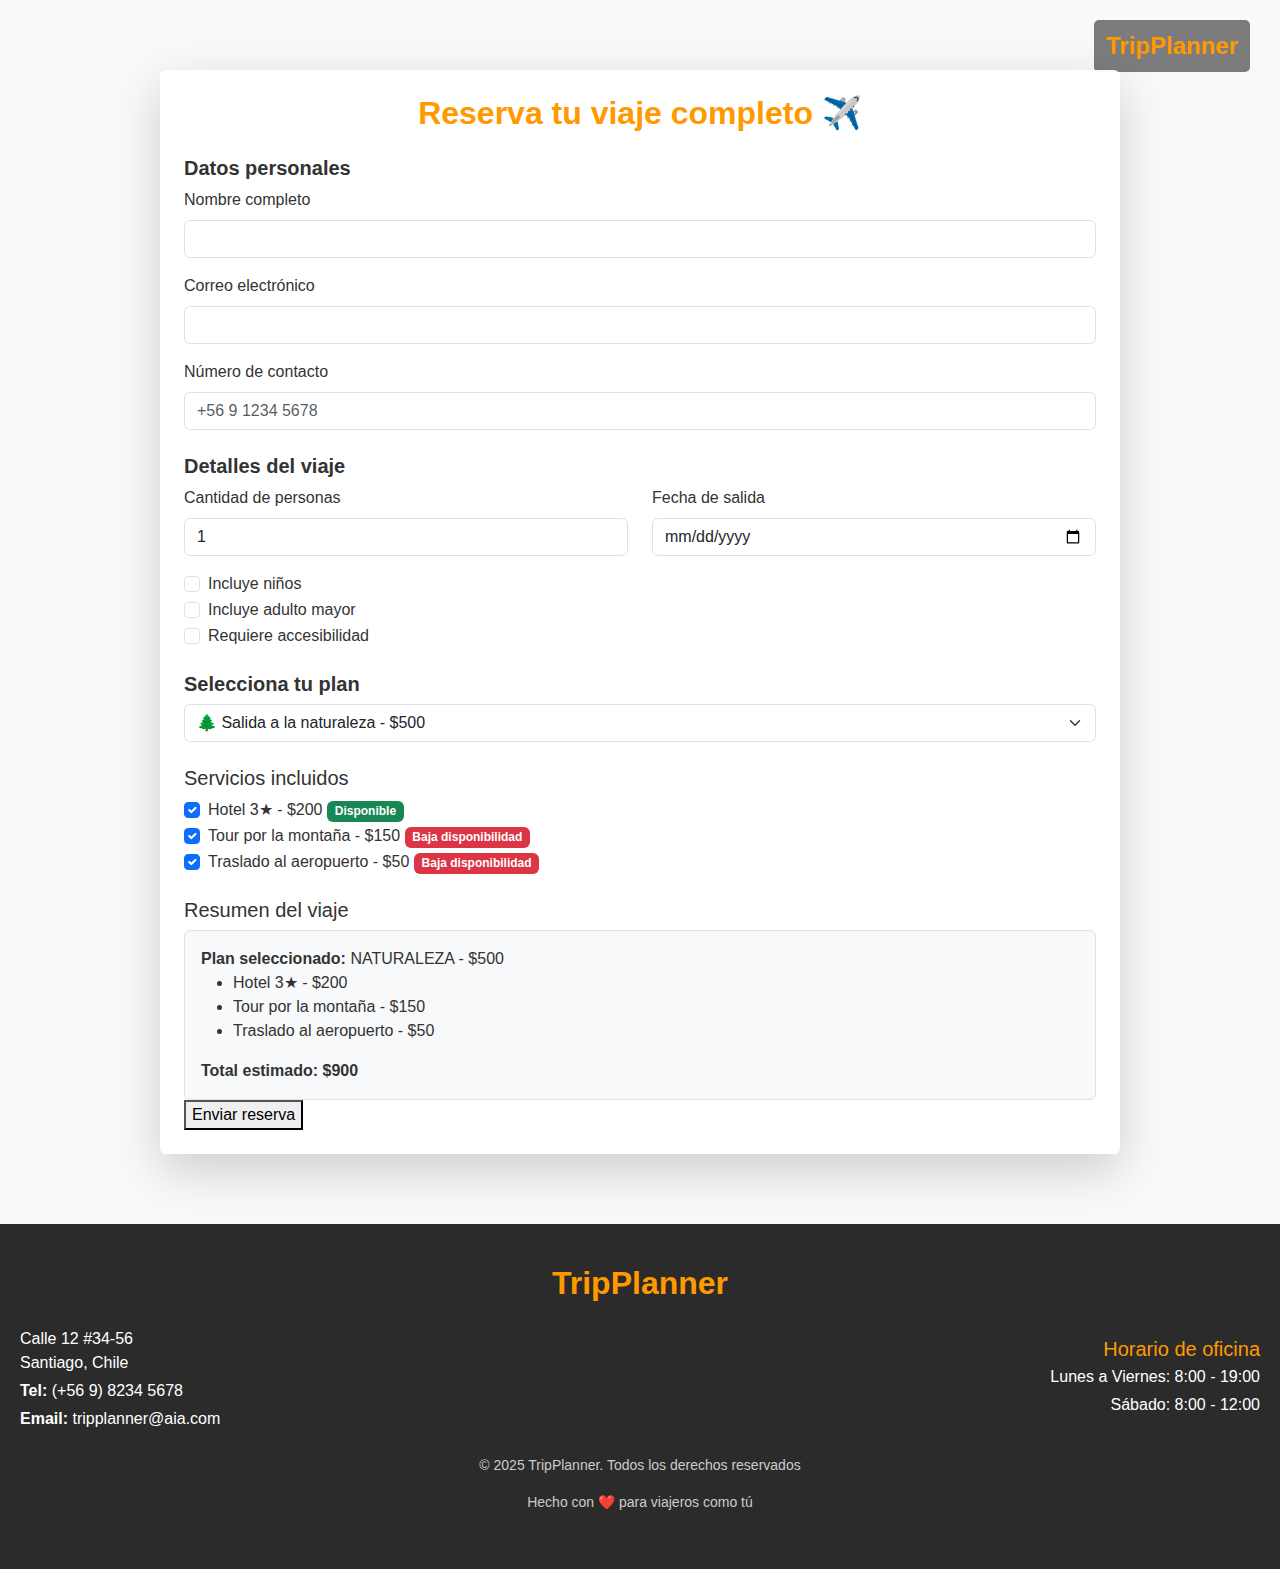
<file: TripPlanner-main/TripPlanner/TripPlanner-main/TripPlanner/formulario.html>
<!DOCTYPE html>
<html lang="es">
<head>
  <meta charset="UTF-8">
  <meta name="viewport" content="width=device-width, initial-scale=1.0">
  <title>Reserva Completa - TripPlanner</title>
  <!-- Bootstrap -->
  <link href="https://cdn.jsdelivr.net/npm/bootstrap@5.3.3/dist/css/bootstrap.min.css" rel="stylesheet">
  <!-- Estilos -->
  <link rel="stylesheet" href="assets/css/main.css">
  <link rel="stylesheet" href="assets/css/formulario.css">
</head>
<body>

   <!-- Canvas de fondo con movimiento->
  <canvas id="bgCanvas"></canvas>


  -- Logo -->
  <a href="index.html" class="logo">TripPlanner</a>

  <div class="form-container">
    <div class="form-box shadow-lg p-4 rounded">
      <h2 class="mb-4">Reserva tu viaje completo ✈️</h2>

      <form id="reservaForm">
        <!-- Datos personales -->
        <h5 class="text-orange"><strong>Datos personales</strong></h5>
        <div class="mb-3">
          <label class="form-label">Nombre completo</label>
          <input type="text" class="form-control" id="name" required>
        </div>
        <div class="mb-3">
          <label class="form-label">Correo electrónico</label>
          <input type="email" class="form-control" id="email" required>
        </div>
        <div class="mb-3">
          <label class="form-label">Número de contacto</label>
          <input type="tel" class="form-control" id="phone" placeholder="+56 9 1234 5678" required>
        </div>

        <!-- Detalles de viaje -->
        <h5 class="text-orange mt-4"><strong>Detalles del viaje</strong></h5>
        <div class="row">
          <div class="col-md-6 mb-3">
            <label class="form-label">Cantidad de personas</label>
            <input type="number" class="form-control" id="people" min="1" value="1">
          </div>
          <div class="col-md-6 mb-3">
            <label class="form-label">Fecha de salida</label>
            <input type="date" class="form-control" id="date">
          </div>
        </div>
        <div class="form-check">
          <input class="form-check-input" type="checkbox" id="ninos">
          <label class="form-check-label">Incluye niños</label>
        </div>
        <div class="form-check">
          <input class="form-check-input" type="checkbox" id="adultoMayor">
          <label class="form-check-label">Incluye adulto mayor</label>
        </div>
        <div class="form-check mb-3">
          <input class="form-check-input" type="checkbox" id="discapacidad">
          <label class="form-check-label">Requiere accesibilidad</label>
        </div>

        <!-- Selección de plan -->
        <h5 class="text-orange mt-4"><strong>Selecciona tu plan</strong></h5>
        <select class="form-select mb-3" id="plan">
          <option value="naturaleza">🌲 Salida a la naturaleza - $500</option>
          <option value="romantica">💞 Escapada romántica - $700</option>
          <option value="familiar">👨‍👩‍👧‍👦 Vacaciones familiares - $900</option>
        </select>

        <!-- Servicios editables -->
        <h5 class="text-orange mt-4">Servicios incluidos</h5>
        <div id="serviciosContainer" class="mb-3">
          <!-- JS inserta servicios dinámicamente -->
        </div>

        <!-- Resumen -->
        <h5 class="text-orange mt-4">Resumen del viaje</h5>
        <div id="resumen" class="p-3 bg-light border rounded">
          Selecciona un plan para ver el detalle.
        </div>

        <button type="submit" class="btn-submit">Enviar reserva</button>
      </form>
    </div>
  </div>

  <footer class="footer">
    <!-- Centro alto -->
    <div class="footer-top text-center mb-3">
      <h2 class="logo-footer">TripPlanner</h2>
    </div>

    <!-- Contenido principal -->
    <div class="footer-content d-flex justify-content-between align-items-center">
      <!-- Izquierda -->
      <div class="footer-left">
        <p>Calle 12 #34-56<br>Santiago, Chile</p>
        <p><strong>Tel:</strong> (+56 9) 8234 5678</p>
        <p><strong>Email:</strong> tripplanner@aia.com</p>
      </div>

      <!-- Derecha -->
      <div class="footer-right text-end">
        <h5>Horario de oficina</h5>
        <p>Lunes a Viernes: 8:00 - 19:00</p>
        <p>Sábado: 8:00 - 12:00</p>
      </div>
    </div>

    <!-- Centro bajo -->
    <div class="footer-bottom text-center mt-3">
      <p>© 2025 TripPlanner. Todos los derechos reservados</p>
      <p>Hecho con ❤️ para viajeros como tú</p>
    </div>
  </footer>

  <!-- Bootstrap JS -->
  <script src="https://cdn.jsdelivr.net/npm/bootstrap@5.3.3/dist/js/bootstrap.bundle.min.js"></script>
  <!-- Script propio -->
  <script src="assets/js/script.js"></script>
  <script src="assets/js/bgCanvas.js"></script>
</body>
</html>
</file>
<file: Proyecto_TripPlanner/assets/css/main.css>
/* ==== Estilos Globales ==== */
body {
  font-family: 'Montserrat', sans-serif;
  margin: 0;
  background: #f9f9f9;
  color: #333;
}

h1, h2, h3 {
  margin-bottom: 0.5em;
  text-align: center;
}

a {
  text-decoration: none;
}

.btn {
  padding: 10px 20px;
  border-radius: 5px;
  font-weight: bold;
  cursor: pointer;
  background: #ff9900;
  color: white;
  border: none;
}

.btn-outline {
  border: 2px solid #ff9900;
  color: #ff9900;
  background: transparent;
  margin-right: 1rem;
  padding: 10px 20px;
  border-radius: 5px;
  font-weight: bold;
  cursor: pointer;
}

.btn:hover {
  background: #e68a00;
}

/* ==== Footer ==== */

.footer {
  background: #2b2b2b;
  color: white;
  padding: 40px 20px;
  position: relative;
  font-family: 'Montserrat', sans-serif;
}

.footer-top .logo-footer {
  font-size: 2rem;
  font-weight: bold;
  margin: 0;
  color: #ff9900;
}

.footer-content {
  display: flex;
  justify-content: space-between;
  align-items: center;
  min-height: 120px; /* altura media */
  flex-wrap: wrap;
}

.footer-left p,
.footer-right p {
  margin: 4px 0;
}

.footer-right h5 {
  margin-bottom: 4px;
  color: #ff9900;
}

.footer-bottom {
  margin-top: 20px;
  font-size: 14px;
  color: #ccc;
}

/* Responsive */
@media (max-width: 768px) {
  .footer-content {
    flex-direction: column;
    align-items: center;
    text-align: center;
    gap: 20px;
  }
  .footer-right {
    text-align: center;
  }
}


/* ==== Botón de comentarios en el footer ==== */
.footer .btn-outline-light {
  border: 2px solid #ff9900;
  color: #ff9900;
  background: transparent;
  padding: 8px 16px;
  border-radius: 5px;
  font-weight: bold;
  transition: all 0.3s;
}

.footer .btn-outline-light:hover {
  background: #ff9900;
  color: #2b2b2b;
}
</file>
<file: Proyecto_TripPlanner/assets/css/formularios.css>
/* Fondo del canvas ocupa toda la pantalla */
#bgCanvas {
  position: fixed;
  top: 0;
  left: 0;
  width: 100%;
  height: 100%;
  z-index: -1; /* detrás del formulario */
}


/* Formulario centrado */
.form-container {
  position: relative;
  z-index: 1;
  max-width: 1000px;
  margin: 50px auto;
  padding: 20px;
}

/* Caja principal del formulario con estilos visuales */
.form-box {
  padding: 3rem; /* más espacio interno */
  border-radius: 15px;
  box-shadow: 0 8px 20px rgba(0, 0, 0, 0.2);
  background-color: rgba(255, 255, 255, 0.95);
}

/* Estilo para el título del formulario */
.form-box h2 {
  text-align: center;
  font-weight: bold;
  color: #ff9900;
}

/* ==== Inputs personalizados ==== */
/* Efecto de foco en los campos del formulario */
.form-control:focus {
  border-color: #ff9900;
  box-shadow: 0 0 0 0.2rem rgba(255, 153, 0, 0.25);
}

/* ==== Botón principal ==== */
.btn {
  background-color: #ff9900;
  border: none;
  font-weight: bold;
  padding: 12px;
}

/* Efecto hover para el botón */
.btn:hover {
  background-color: #e68a00;
}

/* ==== Logo en la esquina superior derecha ==== */
.logo {
  position: absolute;
  top: 20px;
  right: 30px;
  font-size: 1.5rem;
  font-weight: bold;
  color: #ff9900;
  text-decoration: none;
  background: rgba(0,0,0,0.5);
  padding: 8px 12px;
  border-radius: 5px;
}

/* Efecto hover para el logo */
.logo:hover {
  background: rgba(0,0,0,0.7);
}
</file>
<file: TripPlanner-main/TripPlanner/assets/css/main.css>
/* ==== Estilos Globales ==== */
body {
  font-family: 'Montserrat', sans-serif;
  margin: 0;
  background: #f9f9f9;
  color: #333;
}

h1, h2, h3 {
  margin-bottom: 0.5em;
  text-align: center;
}

a {
  text-decoration: none;
}

.btn {
  padding: 10px 20px;
  border-radius: 5px;
  font-weight: bold;
  cursor: pointer;
  background: #ff9900;
  color: white;
  border: none;
}

.btn-outline {
  border: 2px solid #ff9900;
  color: #ff9900;
  background: transparent;
  margin-right: 1rem;
  padding: 10px 20px;
  border-radius: 5px;
  font-weight: bold;
  cursor: pointer;
}

.btn:hover {
  background: #e68a00;
}

/* ==== Footer ==== */

.footer {
  background: #2b2b2b;
  color: white;
  padding: 40px 20px;
  position: relative;
  font-family: 'Montserrat', sans-serif;
}

.footer-top .logo-footer {
  font-size: 2rem;
  font-weight: bold;
  margin: 0;
  color: #ff9900;
}

.footer-content {
  display: flex;
  justify-content: space-between;
  align-items: center;
  min-height: 120px; /* altura media */
  flex-wrap: wrap;
}

.footer-left p,
.footer-right p {
  margin: 4px 0;
}

.footer-right h5 {
  margin-bottom: 4px;
  color: #ff9900;
}

.footer-bottom {
  margin-top: 20px;
  font-size: 14px;
  color: #ccc;
}

/* Responsive */
@media (max-width: 768px) {
  .footer-content {
    flex-direction: column;
    align-items: center;
    text-align: center;
    gap: 20px;
  }
  .footer-right {
    text-align: center;
  }
}


/*
.footer {
  background: #2b2b2b;
  color: white;
  padding: 2rem;
  margin-top: 3rem;
}

.footer-content {
  display: flex;
  flex-direction: column;
  align-items: center;
  gap: 0.5rem;
  text-align: center;
}*/
</file>
<file: TripPlanner-main/TripPlanner/assets/css/formulario.css>
/* Fondo del canvas ocupa toda la pantalla */
#bgCanvas {
  position: fixed;
  top: 0;
  left: 0;
  width: 100%;
  height: 100%;
  z-index: -1; /* detrás del formulario */
}


/* Formulario centrado */
.form-container {
  position: relative;
  z-index: 1;
  max-width: 1000px;
  margin: 50px auto;
  padding: 20px;
}
/* ==== Contenedor principal ==== */
/*.form-container {
  min-height: 100vh;
  display: flex;
  justify-content: center;
  align-items: center;
  padding: 3rem 1rem;
  background: linear-gradient(to right, #ffb443, #fff3e0);
}*/


.form-box {
  padding: 3rem; /* más espacio interno */
  border-radius: 15px;
  box-shadow: 0 8px 20px rgba(0, 0, 0, 0.2);
  background-color: rgba(255, 255, 255, 0.95);
}
/* ==== Caja del formulario ==== */
/*.form-box {
  max-width: 500px;
  width: 100%;
  background: #fff;
  border-top: 5px solid #ff9900;
}*/

.form-box h2 {
  text-align: center;
  font-weight: bold;
  color: #ff9900;
}

/* ==== Inputs personalizados ==== */
.form-control:focus {
  border-color: #ff9900;
  box-shadow: 0 0 0 0.2rem rgba(255, 153, 0, 0.25);
}

/* ==== Botón principal ==== */
.btn {
  background-color: #ff9900;
  border: none;
  font-weight: bold;
  padding: 12px;
}

.btn:hover {
  background-color: #e68a00;
}

/* ==== Logo en la esquina superior derecha ==== */
.logo {
  position: absolute;
  top: 20px;
  right: 30px;
  font-size: 1.5rem;
  font-weight: bold;
  color: #ff9900;
  text-decoration: none;
  background: rgba(0,0,0,0.5);
  padding: 8px 12px;
  border-radius: 5px;
}

.logo:hover {
  background: rgba(0,0,0,0.7);
}
</file>
<file: Trip-planner/TripPlanner/Proyecto_TripPlanner/assets/css/main.css>
/* ==== Estilos Globales ==== */
body {
  font-family: 'Montserrat', sans-serif; /* Fuente principal del sitio */
  margin: 0; /* Elimina márgenes por defecto */
  background: #f9f9f9; /* Fondo gris muy claro */
  color: #333; /* Texto en gris oscuro */
}

h1, h2, h3 {
  margin-bottom: 0.5em; /* Espacio inferior entre títulos */
  text-align: center; /* Centra los títulos */
}

a {
  text-decoration: none; /* Quita el subrayado de los enlaces */
}

.btn {
  padding: 10px 20px; /* Relleno interno */
  border-radius: 5px; /* Bordes redondeados */
  font-weight: bold; /* Texto en negrita */
  cursor: pointer; /* Cursor tipo mano */
  background: #ff9900; /* Fondo naranja */
  color: white; /* Texto blanco */
  border: none; /* Sin borde */
}

.btn-outline {
  border: 2px solid #ff9900; /* Borde naranja */
  color: #ff9900; /* Texto naranja */
  background: transparent; /* Fondo transparente */
  margin-right: 1rem; /* Espacio derecho */
  padding: 10px 20px; /* Relleno interno */
  border-radius: 5px; /* Bordes redondeados */
  font-weight: bold; /* Texto en negrita */
  cursor: pointer; /* Cursor tipo mano */
}

.btn:hover {
  background: #e68a00; /* Fondo más oscuro al pasar el mouse */
}

/* ==== Footer ==== */
.footer {
  background: #2b2b2b; /* Fondo gris oscuro */
  color: white; /* Texto blanco */
  padding: 40px 20px; /* Espaciado interno */
  position: relative; /* Permite posicionar elementos hijos de forma absoluta */
  font-family: 'Montserrat', sans-serif; /* Fuente consistente con el body */
}

.footer-top .logo-footer {
  font-size: 2rem; /* Tamaño grande de texto */
  font-weight: bold; /* Texto en negrita */
  margin: 0; /* Sin margen */
  color: #ff9900; /* Texto naranja */
}

.footer-content {
  display: flex; /* Uso de flexbox */
  justify-content: space-between; /* Espaciado entre elementos */
  align-items: center; /* Alinea verticalmente */
  min-height: 120px; /* Altura mínima del bloque */
  flex-wrap: wrap; /* Permite que los elementos salten de línea en pantallas pequeñas */
}

.footer-left p,
.footer-right p {
  margin: 4px 0; /* Margen vertical reducido */
}

.footer-right h5 {
  margin-bottom: 4px; /* Espacio inferior */
  color: #ff9900; /* Texto naranja */
}

.footer-bottom {
  margin-top: 20px; /* Separación superior */
  font-size: 14px; /* Texto más pequeño */
  color: #ccc; /* Gris claro */
}

/* Responsive */
@media (max-width: 768px) {
  .footer-content {
    flex-direction: column; /* Pasa los elementos a una columna */
    align-items: center; /* Centra los elementos */
    text-align: center; /* Centra el texto */
    gap: 20px; /* Espacio entre los elementos */
  }
  .footer-right {
    text-align: center; /* Texto centrado en dispositivos pequeños */
  }
}

/* ==== Botón de comentarios en el footer ==== */
.footer .btn-outline-light {
  border: 2px solid #ff9900; /* Borde naranja */
  color: #ff9900; /* Texto naranja */
  background: transparent; /* Fondo transparente */
  padding: 8px 16px; /* Relleno interno */
  border-radius: 5px; /* Bordes redondeados */
  font-weight: bold; /* Texto en negrita */
  transition: all 0.3s; /* Animación suave en hover */
}

.footer .btn-outline-light:hover {
  background: #ff9900; /* Fondo naranja */
  color: #2b2b2b; /* Texto en gris oscuro */
}
</file>
<file: Trip-planner/TripPlanner/Proyecto_TripPlanner/assets/css/formulario.css>
/* Fondo del canvas ocupa toda la pantalla */
#bgCanvas {
  position: fixed;
  top: 0;
  left: 0;
  width: 100%;
  height: 100%;
  z-index: -1; /* detrás del formulario */
}


/* Formulario centrado */
.form-container {
  position: relative;
  z-index: 1;
  max-width: 1000px;
  margin: 50px auto;
  padding: 20px;
}

/* Caja principal del formulario con estilos visuales */
.form-box {
  padding: 3rem; /* más espacio interno */
  border-radius: 15px;
  box-shadow: 0 8px 20px rgba(0, 0, 0, 0.2);
  background-color: rgba(255, 255, 255, 0.95);
}

/* Estilo para el título del formulario */
.form-box h2 {
  text-align: center;
  font-weight: bold;
  color: #ff9900;
}

/* ==== Inputs personalizados ==== */
/* Efecto de foco en los campos del formulario */
.form-control:focus {
  border-color: #ff9900;
  box-shadow: 0 0 0 0.2rem rgba(255, 153, 0, 0.25);
}

/* ==== Botón principal ==== */
.btn {
  background-color: #ff9900;
  border: none;
  font-weight: bold;
  padding: 12px;
}

/* Efecto hover para el botón */
.btn:hover {
  background-color: #e68a00;
}

/* ==== Logo en la esquina superior derecha ==== */
.logo {
  position: absolute;
  top: 20px;
  right: 30px;
  font-size: 1.5rem;
  font-weight: bold;
  color: #ff9900;
  text-decoration: none;
  background: rgba(0,0,0,0.5);
  padding: 8px 12px;
  border-radius: 5px;
}

/* Efecto hover para el logo */
.logo:hover {
  background: rgba(0,0,0,0.7);
}
</file>
<file: TripPlanner-main/TripPlanner/TripPlanner-main/TripPlanner/assets/css/main.css>
/* ==== Estilos Globales ==== */
body {
  font-family: 'Montserrat', sans-serif;
  margin: 0;
  background: #f9f9f9;
  color: #333;
}

h1, h2, h3 {
  margin-bottom: 0.5em;
  text-align: center;
}

a {
  text-decoration: none;
}

.btn {
  padding: 10px 20px;
  border-radius: 5px;
  font-weight: bold;
  cursor: pointer;
  background: #ff9900;
  color: white;
  border: none;
}

.btn-outline {
  border: 2px solid #ff9900;
  color: #ff9900;
  background: transparent;
  margin-right: 1rem;
  padding: 10px 20px;
  border-radius: 5px;
  font-weight: bold;
  cursor: pointer;
}

.btn:hover {
  background: #e68a00;
}

/* ==== Footer ==== */

.footer {
  background: #2b2b2b;
  color: white;
  padding: 40px 20px;
  position: relative;
  font-family: 'Montserrat', sans-serif;
}

.footer-top .logo-footer {
  font-size: 2rem;
  font-weight: bold;
  margin: 0;
  color: #ff9900;
}

.footer-content {
  display: flex;
  justify-content: space-between;
  align-items: center;
  min-height: 120px; /* altura media */
  flex-wrap: wrap;
}

.footer-left p,
.footer-right p {
  margin: 4px 0;
}

.footer-right h5 {
  margin-bottom: 4px;
  color: #ff9900;
}

.footer-bottom {
  margin-top: 20px;
  font-size: 14px;
  color: #ccc;
}

/* Responsive */
@media (max-width: 768px) {
  .footer-content {
    flex-direction: column;
    align-items: center;
    text-align: center;
    gap: 20px;
  }
  .footer-right {
    text-align: center;
  }
}
</file>
<file: TripPlanner-main/TripPlanner/TripPlanner-main/TripPlanner/assets/css/formulario.css>
/* Fondo del canvas ocupa toda  la pantalla */
#bgCanvas {
  position: fixed;
  top: 0;
  left: 0;
  width: 100%;
  height: 100%;
  z-index: -1; /* detrás del formulario */

}

/* Formulario centrado */
.form-container {
  position: relative;
  z-index: 1;
  max-width: 1000px;
  margin: 50px auto;
  padding: 20px;
}

.form-box {
  padding: 3rem; /* más espacio interno */
  border-radius: 15px;
  box-shadow: 0 8px 20px rgba(0, 0, 0, 0.2);
  background-color: rgba(255, 255, 255, 0.95);
}

.form-box h2 {
  text-align: center;
  font-weight: bold;
  color: #ff9900;
}

/* ==== Inputs personalizados ==== */
.form-control:focus {
  border-color: #ff9900;
  box-shadow: 0 0 0 0.2rem rgba(255, 153, 0, 0.25);
}

/* ==== Botón principal ==== */
.btn {
  background-color: #ff9900;
  border: none;
  font-weight: bold;
  padding: 12px;
}

.btn:hover {
  background-color: #e68a00;
}

/* ==== Logo en la esquina superior derecha ==== */
.logo {
  position: absolute;
  top: 20px;
  right: 30px;
  font-size: 1.5rem;
  font-weight: bold;
  color: #ff9900;
  text-decoration: none;
  background: rgba(0,0,0,0.5);
  padding: 8px 12px;
  border-radius: 5px;
}

.logo:hover {
  background: rgba(0,0,0,0.7);
}
</file>
